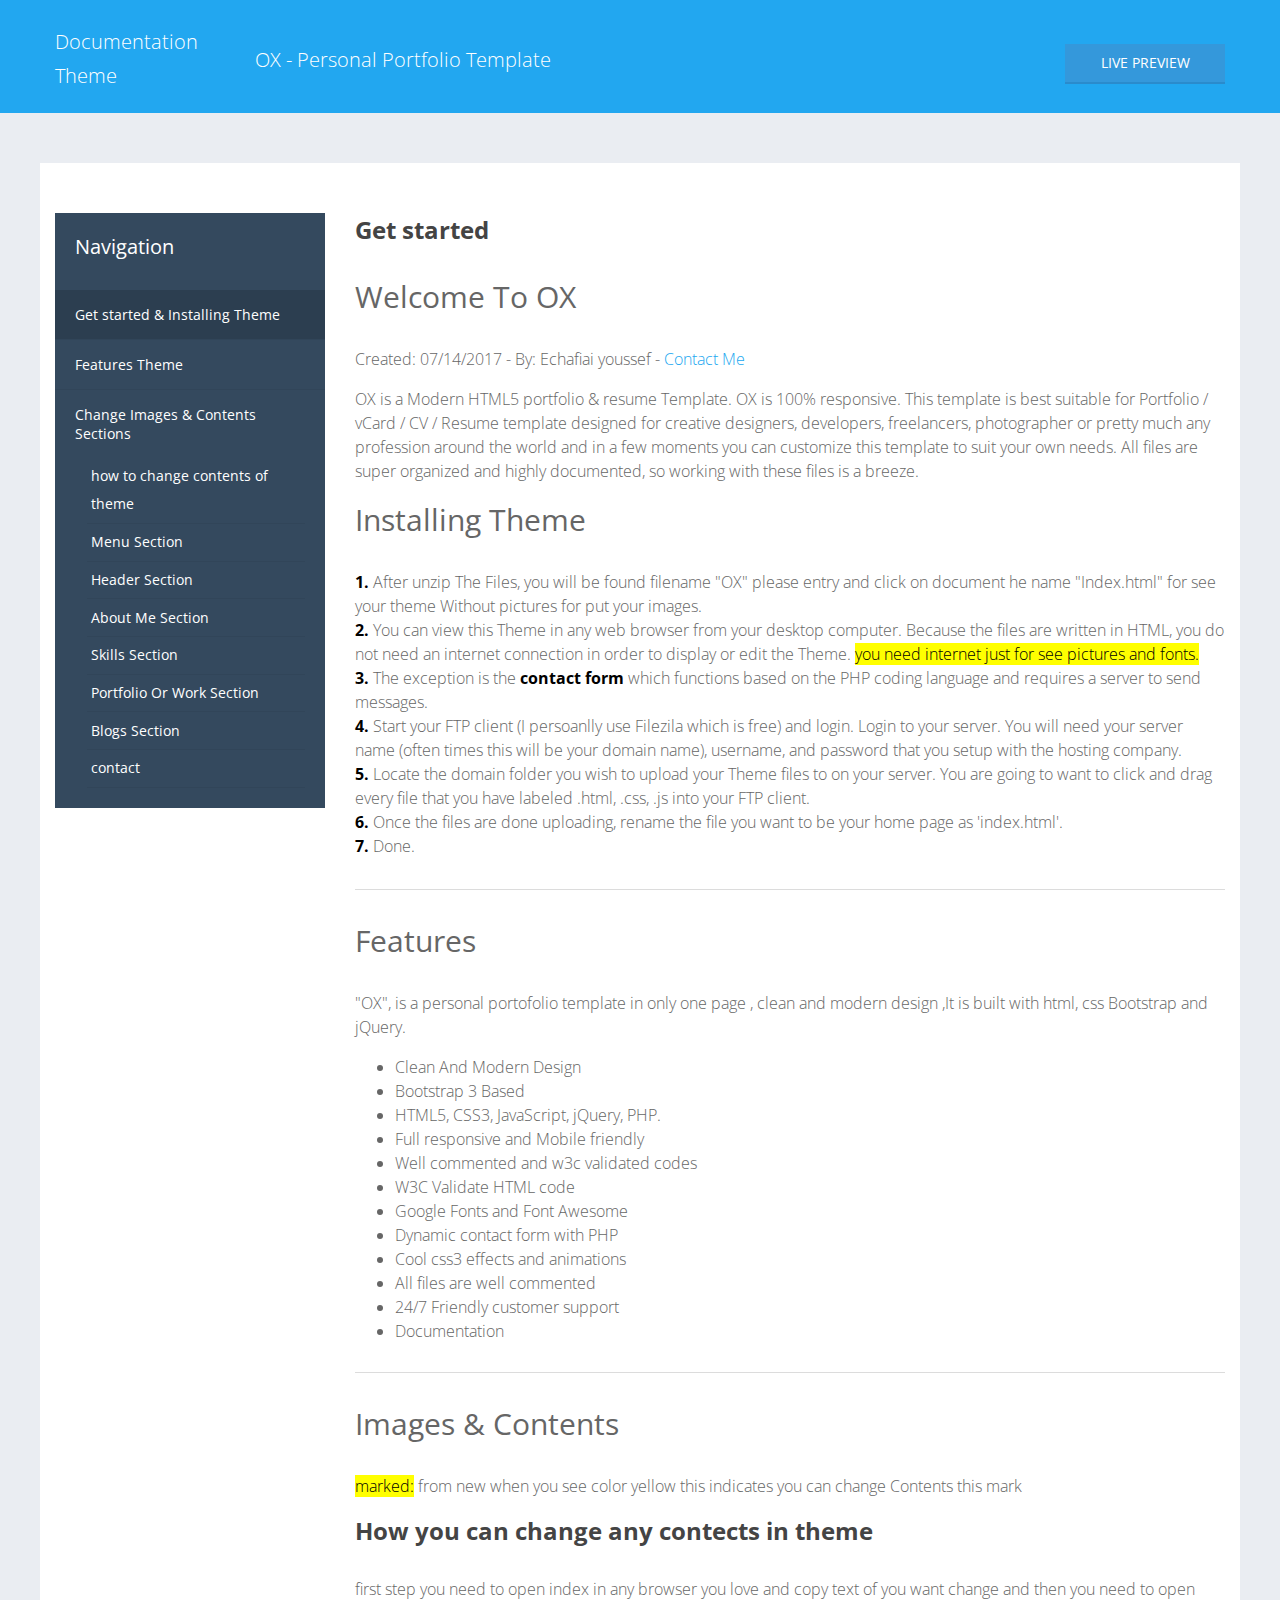
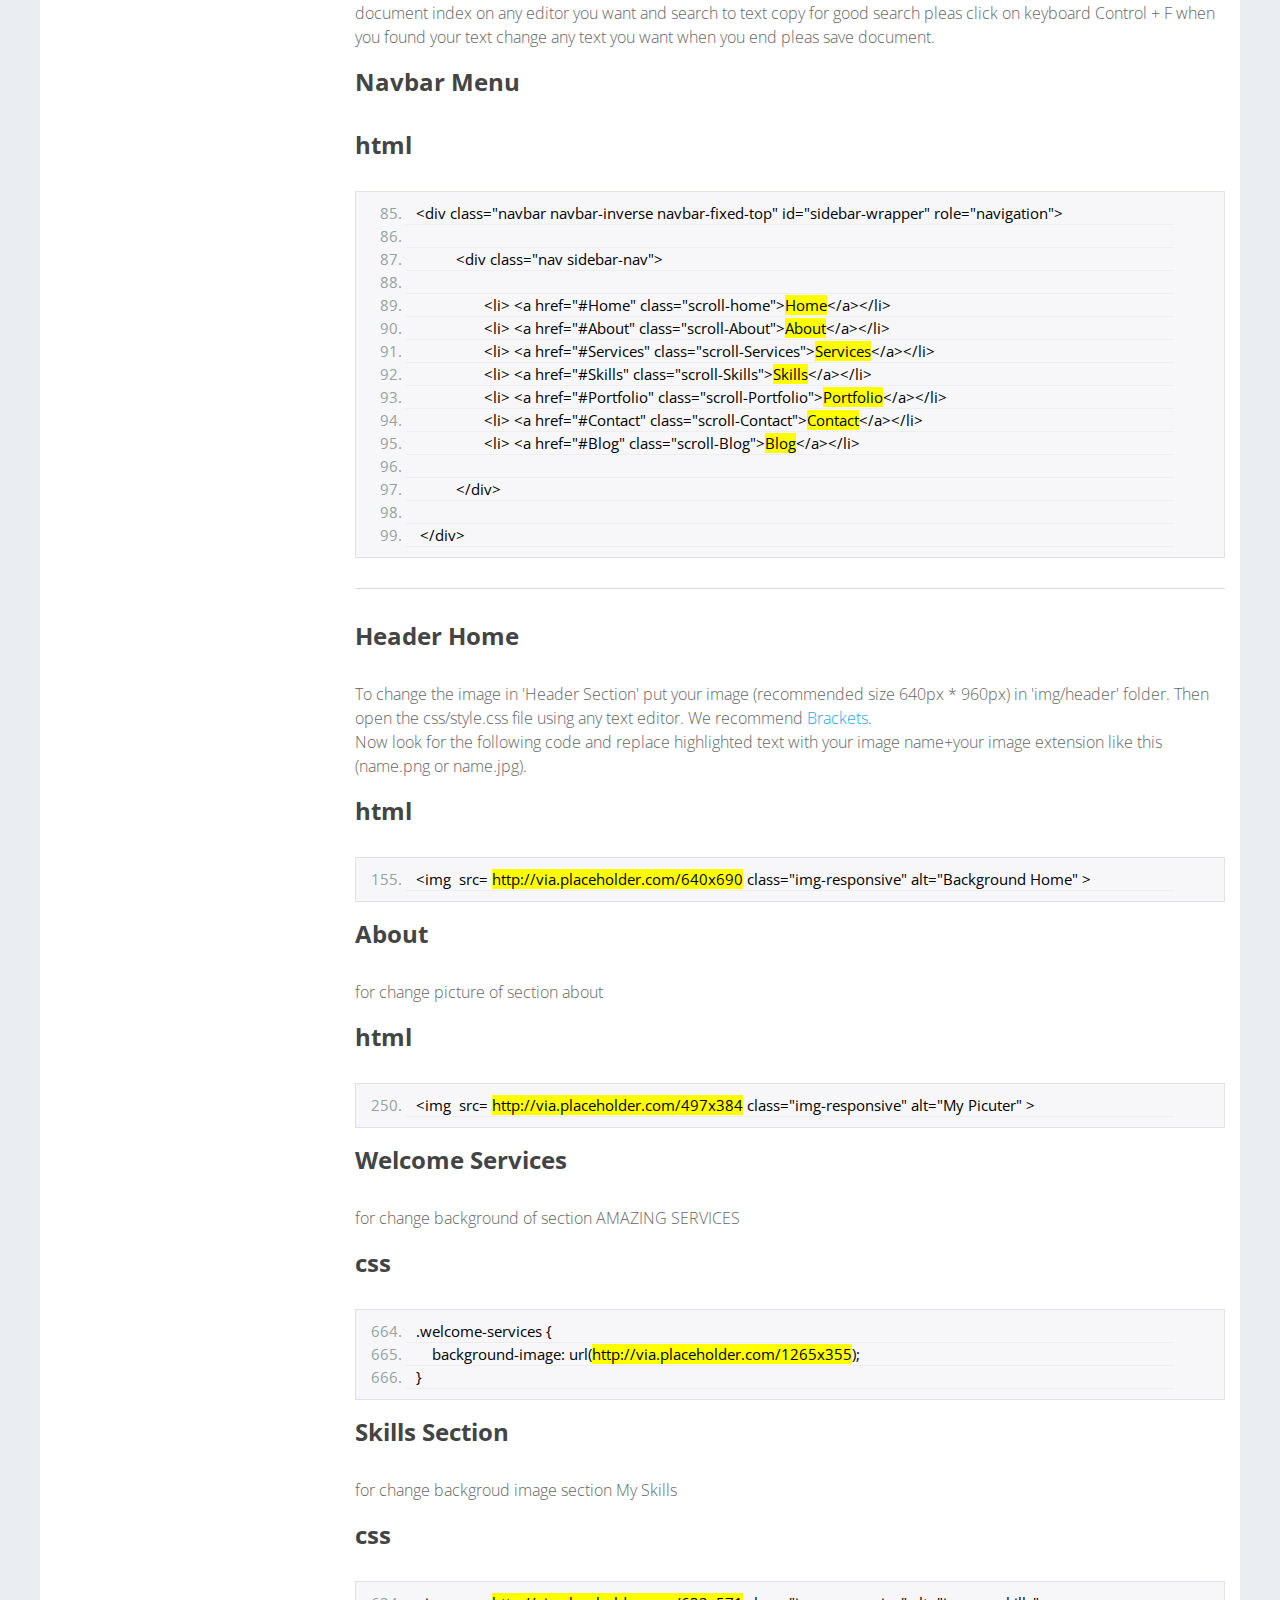
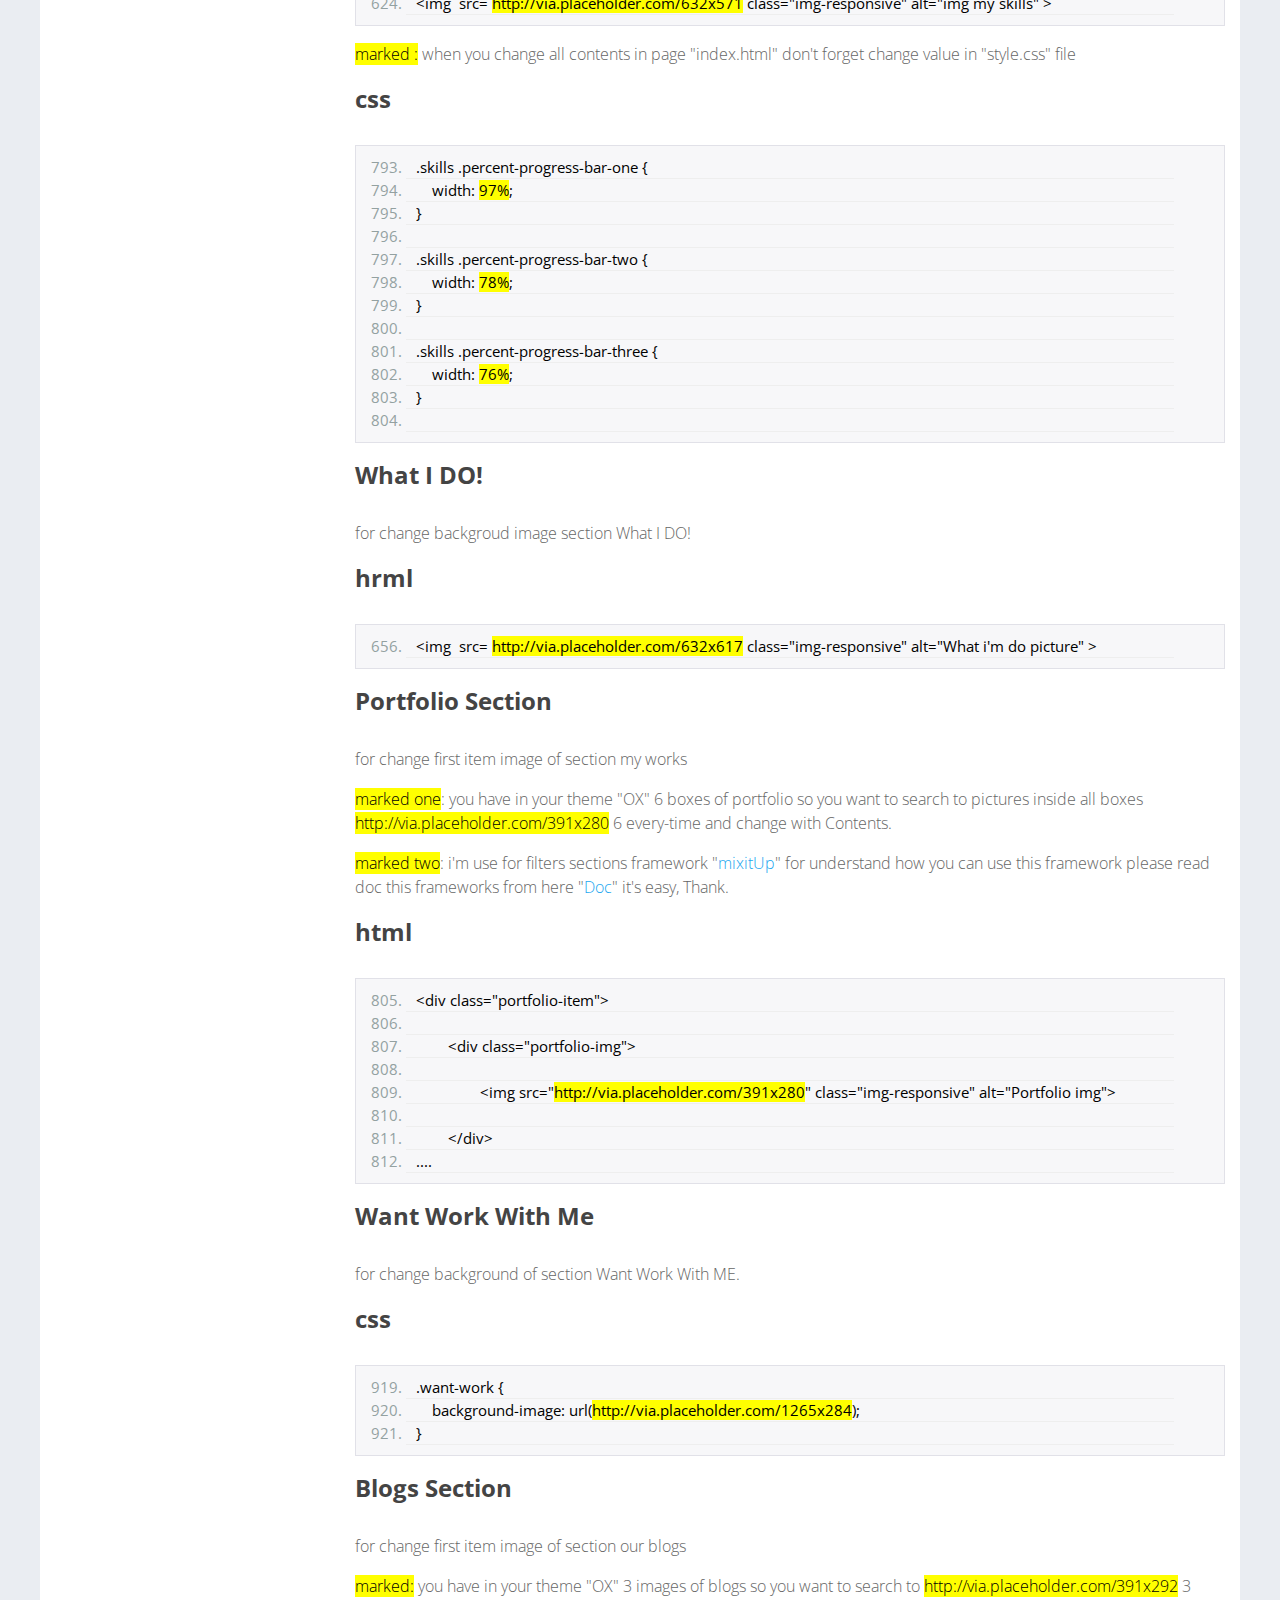
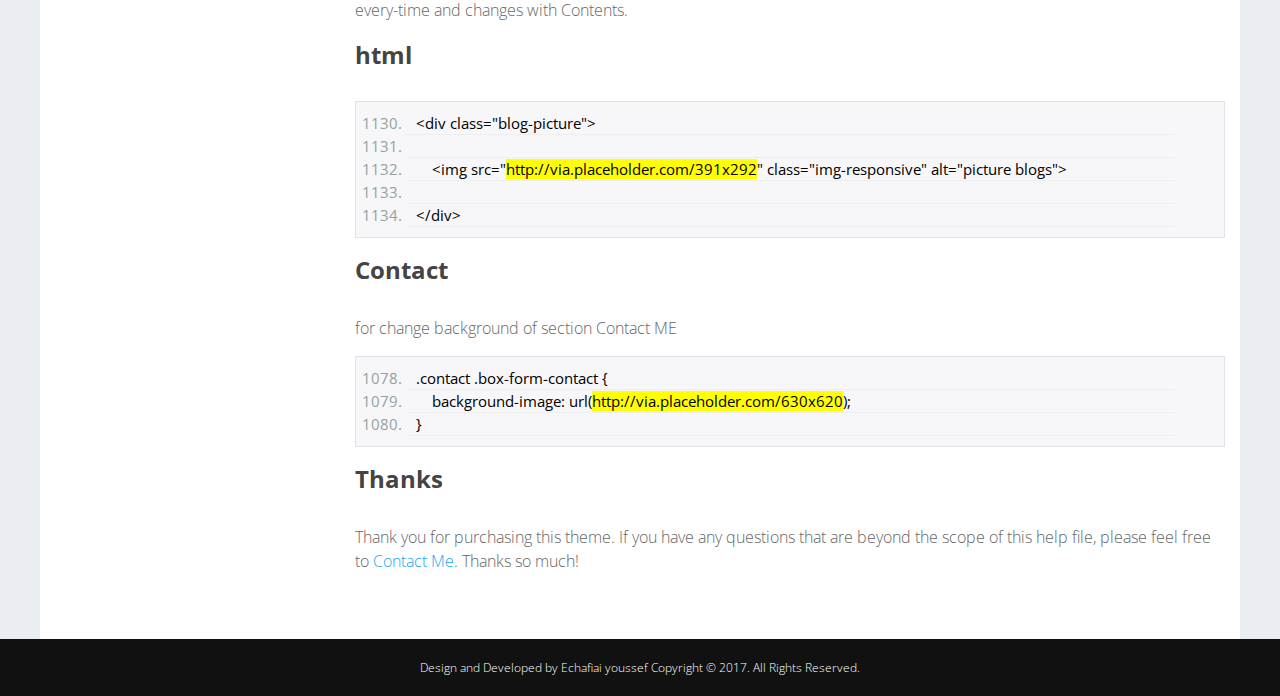
<file: documentation/description.html>
<!DOCTYPE html>
<html>
<head>
    <meta charset="utf-8">
    <meta http-equiv="X-UA-Compatible" content="IE=edge">
	<meta name="viewport" content="width=device-width, initial-scale=1.0, user-scalable=no">
    <title>OX  - Theme Documentation HTML Template</title>
    <meta name="description" content="Echafiai  - Theme Documentation HTML Template">
    <meta name="format-detection" content="telephone=no">
	<link href='https://fonts.googleapis.com/css?family=Open+Sans:400,300,600,700&subset=latin,cyrillic' rel='stylesheet' type='text/css'>
    <link rel="stylesheet" type="text/css" href="css/style.css">
	<link rel="stylesheet" type="text/css" href="css/prettify.css">
	<link rel="stylesheet" type="text/css" href="css/normalize.css" >
</head>
<body>
	<header>
		<div class="container">
			<div class="row">
				<div class="col-lg-2 col-xs-12 left">
					<div class="slogan">
                        Documentation Theme
					</div>
				</div>
				<div class="col-lg-8 col-md-7 col-xs-12">
					<div class="slogan">
						OX - Personal Portfolio Template
					</div>
				</div>
				<div class="col-lg-2 col-md-3 col-xs-12 right">
					<a class="btn" href="http://ox-personal-themeforest.bitballoon.com">Live Preview</a>
				</div>
			</div>
		</div>
	</header>
	<section class="content">
		<div class="container">
			<div class="content-wrap">
				<div class="row">
					<aside>
						<div class="menu-box">
							<h4>Navigation</h4>	
							<nav>
								<ul>
									<li><a href="#start" class="current">Get started & Installing Theme</a></li>
									<li><a href="#features">Features Theme</a></li>
									<li><a href="#images">Change Images & Contents Sections</a>
                                    <ul class="sections-change">
                                        <li>how to change contents of theme</li>
                                        <li>Menu Section</li>    
                                        <li>Header Section</li>    
                                        <li>About Me Section</li>    
                                        <li>Skills Section</li>    
                                        <li>Portfolio Or Work Section</li>    
                                        <li>Blogs Section</li>  
                                        <li>contact</li>    
                                    </ul>
                                    </li>
								</ul>					
							</nav>
						</div>
					</aside>
					<div class="content-info">
						<div class="section-txt" id="start">
							<h3>Get started</h3>
                            <h2>Welcome To OX</h2>
                            <p> Created: 07/14/2017   -   By: Echafiai youssef   -   <a href="https://themeforest.net/user/manteqy_studio">Contact Me</a> </p>
							<p>OX is a Modern HTML5 portfolio & resume Template. OX is 100% responsive. This template is best suitable for Portfolio / vCard / CV / Resume template designed for creative designers, developers, freelancers, photographer or pretty much any profession around the world and in a few moments you can customize this template to suit your own needs. All files are super organized and highly documented, so working with these files is a breeze.
                            </p>
                            <h2>Installing Theme</h2>
                            <div class="Installing-Theme">
                            <p>
                            <span>1.</span>&nbsp;After unzip The Files, you will be found filename "OX" please entry and click on document he name "Index.html" for see your theme Without pictures for put your images.<br>
                            <span>2.</span>&nbsp;You can view this Theme in any web browser from your desktop computer. Because the files are written in HTML, you do not need an internet connection in order to display or edit the Theme. <mark>you need internet just for see pictures and fonts.</mark><br>
                            <span>3.</span>&nbsp;The exception is the <span>contact form</span> which functions based on the PHP coding language and requires a server to send messages.<br>
                            <span>4.</span>&nbsp;Start your FTP client (I persoanlly use Filezila which is free) and login. Login to your server. You will need your server name (often times this will be your domain name), username, and password that you setup with the hosting company.<br>
                            <span>5.</span>&nbsp;Locate the domain folder you wish to upload your Theme files to on your server. You are going to want to click and drag every file that you have labeled .html, .css, .js into your FTP client.<br>
                            <span>6.</span>&nbsp;Once the files are done uploading, rename the file you want to be your home page as 'index.html'.<br>
                            <span>7.</span>&nbsp;Done.
                            </p>
                            </div>
						</div>
						<div class="section-txt" id="features">
							<h2>Features</h2>
							<p>"OX", is a personal portofolio template in only one page , clean and modern design ,It is built with html, css Bootstrap and jQuery.
                            </p>
							<ul>
								<li>Clean And Modern Design</li>
								<li>Bootstrap 3 Based</li>
								<li>HTML5, CSS3, JavaScript, jQuery, PHP.</li>
								<li>Full responsive and Mobile friendly</li>
								<li>Well commented and w3c validated codes</li>
								<li>W3C Validate HTML code</li>
								<li>Google Fonts and Font Awesome</li>
								<li>Dynamic contact form with PHP</li>
								<li>Cool css3 effects and animations</li>
								<li>All files are well commented</li>
								<li>24/7 Friendly customer support</li>
								<li>Documentation</li>
							</ul>
						</div>

						<div class="section-txt" id="images">
				        <h2>Images & Contents</h2>
				        <p><mark>marked:</mark> from new when you see color yellow this indicates you can change Contents this mark</p>
                        <h3>How you can change any contects in theme</h3>
                        <p>first step you need to open index in any browser you love and copy text of you want change and then you need to open document index on any editor you want and search to text copy for good search pleas click on keyboard Control + F when you found your text change any text you want when you end pleas save document.</p>
                        <h3>Navbar Menu</h3>
                        <h3>html</h3>
						<div class="section-txt" id="code">
                            <ol Start="85">
                            <li>
                                <span>
                                &lt;div class="navbar navbar-inverse navbar-fixed-top" id="sidebar-wrapper" role="navigation"&gt;
                                </span>    
                            </li>
                            <li>
                                <span>
                                <br />
                                </span>    
                            </li>
                            <li>
                                <span>
                                &nbsp;&nbsp;&nbsp;&nbsp;&nbsp;&nbsp;&nbsp;&nbsp;&nbsp;&nbsp;&lt;div class="nav sidebar-nav"&gt;
                                </span>    
                            </li>
                            <li>
                                <span>
                                <br />
                                </span>    
                            </li>
                            <li>
                                <span>
                                &nbsp;&nbsp;&nbsp;&nbsp;&nbsp;&nbsp;&nbsp;&nbsp;&nbsp;&nbsp;&nbsp;&nbsp;&nbsp;&nbsp;&nbsp;&nbsp;&nbsp;&lt;li&gt; &lt;a href="#Home" class="scroll-home"&gt;<mark>Home</mark>&lt;/a&gt;&lt;/li&gt;
                                </span>    
                            </li>
                            <li>
                                <span>
                                &nbsp;&nbsp;&nbsp;&nbsp;&nbsp;&nbsp;&nbsp;&nbsp;&nbsp;&nbsp;&nbsp;&nbsp;&nbsp;&nbsp;&nbsp;&nbsp;&nbsp;&lt;li&gt; &lt;a href="#About" class="scroll-About"&gt;<mark>About</mark>&lt;/a&gt;&lt;/li&gt;
                                </span>    
                            </li>
                            <li>
                                <span>
                                &nbsp;&nbsp;&nbsp;&nbsp;&nbsp;&nbsp;&nbsp;&nbsp;&nbsp;&nbsp;&nbsp;&nbsp;&nbsp;&nbsp;&nbsp;&nbsp;&nbsp;&lt;li&gt; &lt;a href="#Services" class="scroll-Services"&gt;<mark>Services</mark>&lt;/a&gt;&lt;/li&gt;
                                </span>    
                            </li>
                            <li>
                                <span>
                                &nbsp;&nbsp;&nbsp;&nbsp;&nbsp;&nbsp;&nbsp;&nbsp;&nbsp;&nbsp;&nbsp;&nbsp;&nbsp;&nbsp;&nbsp;&nbsp;&nbsp;&lt;li&gt; &lt;a href="#Skills" class="scroll-Skills"&gt;<mark>Skills</mark>&lt;/a&gt;&lt;/li&gt;
                                </span>    
                            </li>
                            <li>
                                <span>
                                &nbsp;&nbsp;&nbsp;&nbsp;&nbsp;&nbsp;&nbsp;&nbsp;&nbsp;&nbsp;&nbsp;&nbsp;&nbsp;&nbsp;&nbsp;&nbsp;&nbsp;&lt;li&gt; &lt;a href="#Portfolio" class="scroll-Portfolio"&gt;<mark>Portfolio</mark>&lt;/a&gt;&lt;/li&gt;
                                </span>    
                            </li>
                            <li>
                                <span>
                                &nbsp;&nbsp;&nbsp;&nbsp;&nbsp;&nbsp;&nbsp;&nbsp;&nbsp;&nbsp;&nbsp;&nbsp;&nbsp;&nbsp;&nbsp;&nbsp;&nbsp;&lt;li&gt; &lt;a href="#Contact" class="scroll-Contact"&gt;<mark>Contact</mark>&lt;/a&gt;&lt;/li&gt;
                                </span>    
                            </li>
                            <li>
                                <span>
                                &nbsp;&nbsp;&nbsp;&nbsp;&nbsp;&nbsp;&nbsp;&nbsp;&nbsp;&nbsp;&nbsp;&nbsp;&nbsp;&nbsp;&nbsp;&nbsp;&nbsp;&lt;li&gt; &lt;a href="#Blog" class="scroll-Blog"&gt;<mark>Blog</mark>&lt;/a&gt;&lt;/li&gt;
                                </span>    
                            </li>
                            <li>
                                <span>
                                    <br />
                                </span>    
                            </li>
                            <li>
                                <span>
                                &nbsp;&nbsp;&nbsp;&nbsp;&nbsp;&nbsp;&nbsp;&nbsp;&nbsp;&nbsp;&lt;/div&gt;
                                </span>    
                            </li>
                            <li>
                                <span>
                                    <br />
                                </span>    
                            </li>
                            <li>
                                <span>
                                &nbsp;&lt;/div&gt;
                                </span>    
                            </li>
                            </ol>
                        </div>
                        <h3>Header Home</h3>
                        <p>
                            To change the image in 'Header Section' put your image (recommended size 640px * 960px) in 'img/header' folder.
                            Then open the css/style.css file using any text editor. We recommend <a href="http://brackets.io">Brackets</a>.<br />
                            Now look for the following code and replace highlighted text with your image name+your image extension like this (name.png or name.jpg).   
                        </p>
                    <h3>html</h3>
                    <ol start="155">
                        <li><span>&lt;img &nbsp;src=&nbsp;<mark>http://via.placeholder.com/640x690</mark> class="img-responsive" alt="Background Home" &gt;</span></li>
                    </ol>
                    <h3>About</h3>
                    <p>for change picture of section about</p>
                    <h3>html</h3>
                    <ol start="250">
                        <li><span>&lt;img &nbsp;src=&nbsp;<mark>http://via.placeholder.com/497x384</mark> class="img-responsive" alt="My Picuter" &gt;</span></li>
                    </ol>
                    <h3>Welcome Services</h3>   
                    <p>for change background of section AMAZING SERVICES</p>
                    <h3>css</h3>
                    <ol start="664">
                        <li><span>.welcome-services&nbsp;{</span></li>
                        <li><span>&nbsp;&nbsp;&nbsp;&nbsp;background-image:&nbsp;url(<mark>http://via.placeholder.com/1265x355</mark>);</span></li>
                        <li><span>}</span></li>
                    </ol>   
                    <h3>Skills Section</h3>
                    <p>for change backgroud image section My Skills</p>
                    <h3>css</h3>
                    <ol start="624">
                        <li><span>&lt;img &nbsp;src=&nbsp;<mark>http://via.placeholder.com/632x571</mark> class="img-responsive" alt="img my skills" &gt;</span></li>
                    </ol>
                    <p><mark>marked :</mark> when you change all contents in page "index.html" don't forget change value in "style.css" file </p>
                    <h3>css</h3>
                    <ol start="793">
                        <li><span>.skills .percent-progress-bar-one&nbsp;{</span></li>
                        <li><span>&nbsp;&nbsp;&nbsp;&nbsp;width:&nbsp;<mark>97%</mark>;</span></li>
                        <li><span>}</span></li>
                        <li><span></span></li>
                        <li><span>.skills .percent-progress-bar-two&nbsp;{</span></li>
                        <li><span>&nbsp;&nbsp;&nbsp;&nbsp;width:&nbsp;<mark>78%</mark>;</span></li>
                        <li><span>}</span></li>
                        <li><span></span></li>
                        <li><span>.skills .percent-progress-bar-three&nbsp;{</span></li>
                        <li><span>&nbsp;&nbsp;&nbsp;&nbsp;width:&nbsp;<mark>76%</mark>;</span></li>
                        <li><span>}</span></li>
                        <li><span></span></li>
                    </ol>
                    <h3>What I DO!</h3>  
                    <p>for change backgroud image section What I DO!</p>
                    <h3>hrml</h3>
                    <ol start="656">
                        <li><span>&lt;img &nbsp;src=&nbsp;<mark>http://via.placeholder.com/632x617</mark> class="img-responsive" alt="What i'm do picture" &gt;</span></li>
                    </ol>
                    <h3>Portfolio Section</h3>
                    <p>for change first item image of section my works</p>
                    <p><mark>marked one</mark>: you have in your theme "OX" 6 boxes of portfolio so you want to search to pictures inside all boxes <mark>http://via.placeholder.com/391x280</mark> 6 every-time and change with Contents.</p>
                    <p><mark>marked two</mark>: i'm use for filters sections framework "<a target="_blank" href="https://www.kunkalabs.com/mixitup/">mixitUp</a>" for understand how you can use this framework please read doc this frameworks from here "<a target="_blank" href="https://www.kunkalabs.com/mixitup/docs/get-started/">Doc</a>" it's easy, Thank.</p>
                    <h3>html</h3>
                    <ol start="805">
                        <li><span>&lt;div class="portfolio-item"&gt;</span></li>
                        <li><span><br /></span></li>
                        <li><span>&nbsp;&nbsp;&nbsp;&nbsp;&nbsp;&nbsp;&nbsp;&nbsp;&lt;div class="portfolio-img"&gt;</span></li>
                        <li><span><br /></span></li>
                        <li><span>&nbsp;&nbsp;&nbsp;&nbsp;&nbsp;&nbsp;&nbsp;&nbsp;&nbsp;&nbsp;&nbsp;&nbsp;&nbsp;&nbsp;&nbsp;&nbsp;&lt;img src="<mark>http://via.placeholder.com/391x280</mark>" class="img-responsive" alt="Portfolio img"&gt;</span></li>
                        <li><span><br /></span></li>
                        <li><span>&nbsp;&nbsp;&nbsp;&nbsp;&nbsp;&nbsp;&nbsp;&nbsp;&lt;/div&gt;</span></li>
                        <li><span>....</span></li>
                    </ol>
                            
                    <h3>Want Work With Me</h3>   
                    <p>for change background of section Want Work With ME.</p>
                    <h3>css</h3>
                    <ol start="919">
                        <li><span>.want-work&nbsp;{</span></li>
                        <li><span>&nbsp;&nbsp;&nbsp;&nbsp;background-image:&nbsp;url(<mark>http://via.placeholder.com/1265x284</mark>);</span></li>
                        <li><span>}</span></li>
                    </ol>
                            
                    <h3>Blogs Section</h3>
                    <p>for change first item image of section our blogs</p>
                    <p><mark>marked:</mark> you have in your theme "OX" 3 images of blogs so you want to search to <mark>http://via.placeholder.com/391x292</mark> 3 every-time and changes with Contents.</p>
                    <h3>html</h3>
                    <ol start="1130">
                        <li><span>&lt;div class="blog-picture"&gt;</span></li>
                        <li><span><br /></span></li>
                        <li><span>&nbsp;&nbsp;&nbsp;&nbsp;&lt;img src="<mark>http://via.placeholder.com/391x292</mark>" class="img-responsive" alt="picture blogs"&gt;</span></li>
                        <li><span><br /></span></li>
                        <li><span>&lt;/div&gt;</span></li>
                    </ol>
  
                    <h3>Contact</h3>
                    <p>for change background of section Contact ME</p>
                    <ol start="1078">
                        <li><span>.contact .box-form-contact&nbsp;{</span></li>
                        <li><span>&nbsp;&nbsp;&nbsp;&nbsp;background-image:&nbsp;url(<mark>http://via.placeholder.com/630x620</mark>);</span></li>
                        <li><span>}</span></li>
                    </ol>
                            
                    <h3>Thanks</h3>   
                    <p>Thank you for purchasing this theme. If you have any questions that are beyond the scope of this help file, please feel free to <a href="https://themeforest.net/user/manteqy_studio">Contact Me</a>. Thanks so much!</p>
				</div>
					</div>
				</div>
			</div>
		</div>
	</section>

	<footer>
		<div class="container">
			<div class="row">
					Design and Developed by Echafiai youssef Copyright © 2017. All Rights Reserved.
			</div>
		</div>
	</footer>
	<script src="js/jquery.min.js"></script>
	<script src="js/prettify.min.js"></script>
	<script src="js/scripts.min.js"></script>
</body>
</html>
</file>
<file: documentation/css/style.css>
body {
    font-family: 'Open Sans', sans-serif;
    background:#eaedf2;
    color:#666;
    font-size:14px;
}
* {
    -webkit-box-sizing: border-box;
    -moz-box-sizing: border-box;
    box-sizing: border-box;
}

a{
    -webkit-transition: all .3s ease;
    -moz-transition: all .3s ease;
    -o-transition: all .3s ease;
    transition: all .3s ease;
    text-decoration:none;
}
.content-info a{
	color:#22A7F0
}
.content-info a:hover{
	color:#000;
}
a img { 
    border:0;
}

section img{
	display:block;
	max-width:100%;
	height:auto;
	margin:15px 0 15px 0;
}

article, aside, details, figcaption, figure, footer, header, hgroup, main, nav, section, summary {
	display: block;
}
section{
	position:relative;
}
h1, h2, h3, h4, h5, h6{
	font-weight:400;
}
h1{
	font-size:36px;
	margin:0 0 30px 0;
}
h2{
	font-size:30px;
	margin:0 0 30px 0;
}
h3{
	font-size:24px;
	margin:0 0 30px 0;
}
h4{
	font-size:20px;
	margin:0 0 20px 0;
}
h5{
	font-size:18px;
	margin:0 0 15px 0;
}
h6{
	font-size:16px;
	margin:0 0 10px 0;
}

.container {
	padding-right: 15px;
	padding-left: 15px;
	margin-right: auto;
	margin-left: auto;
	width: 1200px;
}
.container:before, .container:after, .clearfix:before, .row:before, .clearfix:after, .row:after {
	display: table;
	content: " ";
}
.container:after, .clearfix:after, .row:after {
	clear: both;
}
.row {
	margin-right: -15px;
	margin-left: -15px;
}

.col-lg-1, .col-lg-2, .col-lg-3, .col-lg-4, .col-lg-5, .col-lg-6, .col-lg-7, .col-lg-8, .col-lg-9, .col-lg-10, .col-lg-11 {
  float: left;
}
.col-xs-1, 
.col-sm-1, 
.col-md-1, 
.col-lg-1, 
.col-xs-2, 
.col-sm-2, 
.col-md-2, 
.col-lg-2, 
.col-xs-3, 
.col-sm-3, 
.col-md-3, 
.col-lg-3, 
.col-xs-4, 
.col-sm-4, 
.col-md-4, 
.col-lg-4, 
.col-xs-5, 
.col-sm-5, 
.col-md-5, 
.col-lg-5, 
.col-xs-6, 
.col-sm-6, 
.col-md-6, 
.col-lg-6, 
.col-xs-7, 
.col-sm-7, 
.col-md-7, 
.col-lg-7, 
.col-xs-8, 
.col-sm-8, 
.col-md-8, 
.col-lg-8, 
.col-xs-9, 
.col-sm-9, 
.col-md-9, 
.col-lg-9, 
.col-xs-10, 
.col-sm-10, 
.col-md-10, 
.col-lg-10, 
.col-xs-11, 
.col-sm-11, 
.col-md-11, 
.col-lg-11, .col-xs-12, .col-sm-12, .col-md-12, .col-lg-12 {
	position: relative;
	min-height: 1px;
	padding-right: 15px;
	padding-left: 15px;
}
.col-lg-12 {
	width: 100%;
	}
.col-lg-11 {
	width: 91.66666667%;
	}
.col-lg-10 {
	width: 83.33333333%;
	}
.col-lg-9 {
	width: 75%;
	}
.col-lg-8 {
	width: 66.66666667%;
	}
.col-lg-7 {
	width: 58.33333333%;
	}
.col-lg-6 {
	width: 50%;
	}
.col-lg-5 {
	width: 41.66666667%;
	}
.col-lg-4 {
	width: 33.33333333%;
	}
.col-lg-3 {
	width: 25%;
	}
.col-lg-2 {
	width: 16.66666667%;
	}
.col-lg-1 {
	width: 8.33333333%;
}
.center{
	text-align:center;
}
.left{
	text-align:left;
}
.right{
	text-align:right;
    padding-top: 2%;
}
.btn{
	display:inline-block;
	width:160px;
	height:40px;
	line-height:38px;
	background:#3498db;
	color:#fff;
	font-weight:400;
	text-align:center;
	text-transform:uppercase;
	font-size:14px;
	border-bottom:2px solid #2a8bcc;
}
.btn:hover{
	background:#2a8bcc
}
header{
	margin:0 0 50px 0;
	padding:20px 0;
	background:#22A7F0
}
.slogan{
	color:#fff;
	font-weight:300;
	font-size:20px;
	line-height:34px;
    padding-top: 3%;
}
#logo img{
	display:block;
	height:34px;
}

section .container{
		background:#fff;
}

.content-wrap{
	padding:50px 0
}

aside{
	color:#fff;
	float:left;
	padding-left:15px;
	width:285px;
}
.fixed{
	position:relative;
	top:15px;
}
aside h4{
	font-size:20px;
	font-weight:400;
	margin:0 0 30px 0;
}

.menu-box{
	padding:20px;
	background:#34495e;
}
.menu-box ul{
	margin:0;
	padding:0;
}
.menu-box li{
	display:block;
}
.menu-box li a{
	display:block;
	padding:15px 20px;
	margin-left: -20px;
    margin-right: -20px;
	color:#fff;
	border-bottom:1px solid #314559;
}
.menu-box li a:hover, .menu-box li a.current{
	background:#2c3e50;
}
.menu-box li:last-child a{
	border-bottom:0;
}

.content-info{
	padding-right:15px;
	padding-left:315px;
}
.section-txt{
	padding-bottom:15px;
	margin-bottom:30px;
	border-bottom:1px solid #dcdcdc;
}
.section-txt:last-child{
	margin-bottom:0;
	padding-bottom:0;
	border-bottom:0;
}
.content-info h3{
	font-size:24px;
	font-weight:bold;
	color:#444;
	margin:0 0 30px 0;
}
.content-info p{
	color:#666;
	line-height:24px;
	font-size:16px;
	font-weight:300;
}
.content-info ul{
	margin:0 0 14px 0;
}
.content-info ul li{
	line-height:24px;
	font-size:16px;
	font-weight:300;
}

.content-info iframe {
    width: 100%!important;
    height: 350px;
    border: 0!important;
}

.footer-area{
	margin-top:50px;
	padding:60px 0;
	background:#222;
	font-size:16px;
	line-height:24px;
	color:#fff;
	font-weight:300;
}

.footer-area a{
	color:#999;
}
.footer-area a:hover{
	color:#eee
}
footer{
	background:#111;
	padding:20px 0;
	font-weight:300;
	font-size:12px;
}

@media only screen and (max-width: 1200px) {
    .container{
        width:970px;
    }
	.hidden-md{
		display:none;
	}
	.col-md-12 {
		width: 100%;
		}
	.col-md-11 {
		width: 91.66666667%;
		}
	.col-md-10 {
		width: 83.33333333%;
		}
	.col-md-9 {
		width: 75%;
		}
	.col-md-8 {
		width: 66.66666667%;
		}
	.col-md-7 {
		width: 58.33333333%;
		}
	.col-md-6 {
		width: 50%;
		}
	.col-md-5 {
		width: 41.66666667%;
		}
	.col-md-4 {
		width: 33.33333333%;
		}
	.col-md-3 {
		width: 25%;
		}
	.col-md-2 {
		width: 16.66666667%;
		}
	.col-md-1 {
		width: 8.33333333%;
	}
	
}


@media only screen and (max-width: 992px){
	.container{
		width:750px;
	}
	.hidden-sm{
		display:none;
	}
	.col-sm-12 {
		width: 100%;
		}
	.col-sm-11 {
		width: 91.66666667%;
		}
	.col-sm-10 {
		width: 83.33333333%;
		}
	.col-sm-9 {
		width: 75%;
		}
	.col-sm-8 {
		width: 66.66666667%;
		}
	.col-sm-7 {
		width: 58.33333333%;
		}
	.col-sm-6 {
		width: 50%;
		}
	.col-sm-5 {
		width: 41.66666667%;
		}
	.col-sm-4 {
		width: 33.33333333%;
		}
	.col-sm-3 {
		width: 25%;
		}
	.col-sm-2 {
		width: 16.66666667%;
		}
	.col-sm-1 {
		width: 8.33333333%;
	}
	.slogan {
		font-size: 16px;
	}
	
}

@media only screen and (max-width: 768px){
	.container{
		width:100%;
	}
	.hidden-xs{
		display:none;
	}
	.col-xs-12 {
		width: 100%;
		}
	.col-xs-11 {
		width: 91.66666667%;
		}
	.col-xs-10 {
		width: 83.33333333%;
		}
	.col-xs-9 {
		width: 75%;
		}
	.col-xs-8 {
		width: 66.66666667%;
		}
	.col-xs-7 {
		width: 58.33333333%;
		}
	.col-xs-6 {
		width: 50%;
		}
	.col-xs-5 {
		width: 41.66666667%;
		}
	.col-xs-4 {
		width: 33.33333333%;
		}
	.col-xs-3 {
		width: 25%;
		}
	.col-xs-2 {
		width: 16.66666667%;
		}
	.col-xs-1 {
		width: 8.33333333%;
	}
	header{
		margin-bottom:30px;
	}
	.content-wrap {
		padding: 30px 0;
	}
	.slogan{
		text-align:center;
		line-height:22px;
		margin-bottom:15px;
	}
	#logo {
		text-align:center;
		margin-bottom:15px;
	}
	#logo img{
		margin:0 auto;
	}
	.btn{
		display:block;
		margin:0 auto;
	}
	aside{
		width:100%;
		float:none;
		padding:0 15px;
		margin-bottom:30px;
	}
	.content-info {
		padding-right: 15px;
		padding-left: 15px;
	}
	.content-info p, .content-info ul li{
		font-size:14px;
		line-height:22px;
	}
	.content-info h3 {
		font-size: 20px;
	}
	h1{
		font-size:32px;
	}
	h2{
		font-size:26px;
	}
	h3{
		font-size:20px;
	}
	h4{
		font-size:18px;
	}
	h5{
		font-size:16px;
	}
	h6{
		font-size:14px;
	}
	.footer-area {
		margin-top: 30px;
		padding: 50px 0;
		font-size:14px;
	}
}
ul.sections-change {
    margin-left: 5%;
    line-height: 2;
}
ul.sections-change li {
    border-bottom: 1px solid #314559;
    padding: 2%;
    cursor: pointer;
}
.Installing-Theme p span {
    color: #000;
    font-weight: 700;
}
div ol {
    width: 100%;
    background-color: #f7f7f9;
    color: #93a1a1;
    line-height: 22px;
    padding: 10px 50px;
    border: 1px solid #e1e1e8;
    word-wrap: break-word;
    font-size: 15px;
}
div ol li {
    padding-left: 10px;
    border-bottom: 1px solid #eee;
}
div ol li span {
    color: #000;
}
footer {
    text-align: center;
    color: white;
}
</file>
<file: documentation/css/prettify.css>
/**
 * @license
 * Copyright (C) 2015 Google Inc.
 *
 * Licensed under the Apache License, Version 2.0 (the "License");
 * you may not use this file except in compliance with the License.
 * You may obtain a copy of the License at
 *
 *      http://www.apache.org/licenses/LICENSE-2.0
 *
 * Unless required by applicable law or agreed to in writing, software
 * distributed under the License is distributed on an "AS IS" BASIS,
 * WITHOUT WARRANTIES OR CONDITIONS OF ANY KIND, either express or implied.
 * See the License for the specific language governing permissions and
 * limitations under the License.
 */

/* Pretty printing styles. Used with prettify.js. */


/* SPAN elements with the classes below are added by prettyprint. */
.pln { color: #000 }  /* plain text */

@media screen {
  .str { color: #080 }  /* string content */
  .kwd { color: #008 }  /* a keyword */
  .com { color: #800 }  /* a comment */
  .typ { color: #606 }  /* a type name */
  .lit { color: #066 }  /* a literal value */
  /* punctuation, lisp open bracket, lisp close bracket */
  .pun, .opn, .clo { color: #660 }
  .tag { color: #008 }  /* a markup tag name */
  .atn { color: #606 }  /* a markup attribute name */
  .atv { color: #080 }  /* a markup attribute value */
  .dec, .var { color: #606 }  /* a declaration; a variable name */
  .fun { color: red }  /* a function name */
}

/* Use higher contrast and text-weight for printable form. */
@media print, projection {
  .str { color: #060 }
  .kwd { color: #006; font-weight: bold }
  .com { color: #600; font-style: italic }
  .typ { color: #404; font-weight: bold }
  .lit { color: #044 }
  .pun, .opn, .clo { color: #440 }
  .tag { color: #006; font-weight: bold }
  .atn { color: #404 }
  .atv { color: #060 }
}

/* Put a border around prettyprinted code snippets. */
pre.prettyprint { padding: 20px; border: 0!important; background: #f5f5f5!important;margin-bottom:14px; }

/* Specify class=linenums on a pre to get line numbering */
ol.linenums { margin-top: 0; margin-bottom: 0 } /* IE indents via margin-left */
li.L0,
li.L1,
li.L2,
li.L3,
li.L5,
li.L6,
li.L7,
li.L8 { list-style-type: decimal !important }
/* Alternate shading for lines */
li.L1,
li.L3,
li.L5,
li.L7,
li.L9 { background: #f5f5f5!important }
</file>
